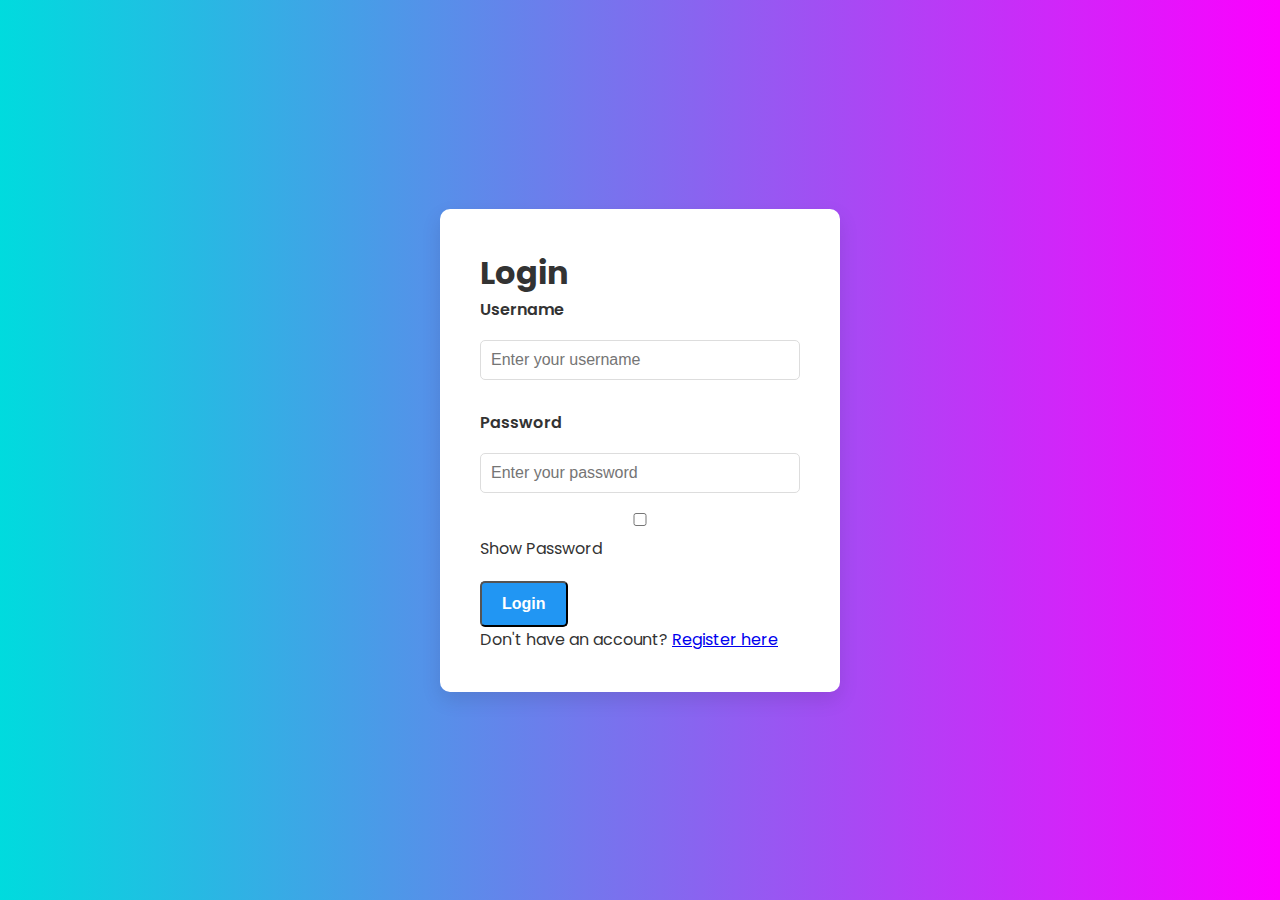
<file: login.html>
<!DOCTYPE html>
<html lang="en">
<head>
    <meta charset="UTF-8">
    <meta name="viewport" content="width=device-width, initial-scale=1.0">
    <title>Login - Task Manager</title>
    <link href="https://fonts.googleapis.com/css2?family=Poppins:wght@300;400;600&display=swap" rel="stylesheet">
    <link rel="stylesheet" href="styles.css">
</head>
<body class="login-page">
    <div class="login-container">
        <h1>Login</h1>
        <form id="loginForm">
            <div class="input-group">
                <label for="username">Username</label>
                <input type="text" id="username" name="username" placeholder="Enter your username" required />
            </div>
            <div class="input-group">
                <label for="password">Password</label>
                <input type="password" id="password" name="password" placeholder="Enter your password" required />
                <div class="show-password">
                    <input type="checkbox" id="showPassword" /> Show Password
                </div>
            </div>
            <button type="submit" class="btn btn-primary">Login</button>
        </form>
        <p>Don't have an account? <a href="register.html">Register here</a></p>
    </div>
    <script src="scripts.js"></script>
</body>
</html>
</file>
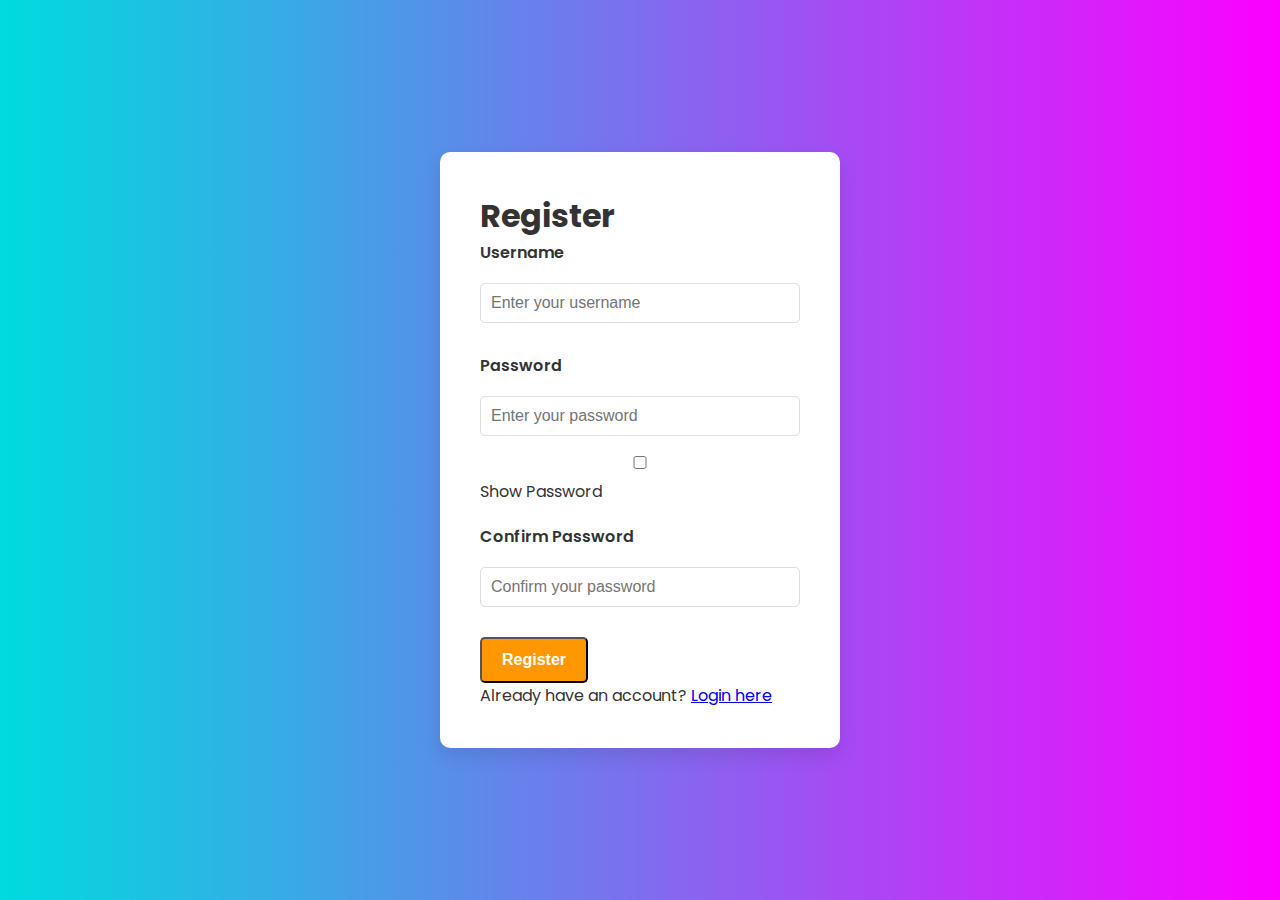
<file: register.html>
<!DOCTYPE html>
<html lang="en">
<head>
    <meta charset="UTF-8">
    <meta name="viewport" content="width=device-width, initial-scale=1.0">
    <title>Register - Task Manager</title>
    <link href="https://fonts.googleapis.com/css2?family=Poppins:wght@300;400;600&display=swap" rel="stylesheet">
    <link rel="stylesheet" href="styles.css">
</head>
<body class="register-page">
    <div class="register-container">
        <h1>Register</h1>
        <form id="registerForm">
            <div class="input-group">
                <label for="newUsername">Username</label>
                <input type="text" id="newUsername" name="newUsername" placeholder="Enter your username" required />
            </div>
            <div class="input-group">
                <label for="newPassword">Password</label>
                <input type="password" id="newPassword" name="newPassword" placeholder="Enter your password" required />
                <div class="show-password">
                    <input type="checkbox" id="showPasswordRegister" /> Show Password
                </div>
            </div>
            <div class="input-group">
                <label for="confirmPassword">Confirm Password</label>
                <input type="password" id="confirmPassword" name="confirmPassword" placeholder="Confirm your password" required />
            </div>
            <button type="submit" class="btn register-btn">Register</button>
        </form>
        <p>Already have an account? <a href="login.html">Login here</a></p>
    </div>
    <script src="scripts.js"></script>
</body>
</html>
</file>
<file: styles.css>
/* General Reset */
* {
    margin: 0;
    padding: 0;
    box-sizing: border-box;
}

/* Body */
body {
    font-family: 'Poppins', sans-serif;
    background-color: #f4f7fc;
    color: #333;
}

/* Header */
header {
    display: flex;
    justify-content: space-between;
    align-items: center;
    padding: 20px 40px;
    background-color: #2196F3;
    color: #fff;
}

header .logo {
    font-size: 1.5rem;
    font-weight: bold;
}

header nav ul {
    list-style: none;
    display: flex;
    gap: 20px;
}

header nav ul li {
    display: inline;
}

header nav ul li a {
    text-decoration: none;
    color: #fff;
    font-weight: 600;
}

header nav ul li a.active,
header nav ul li a:hover {
    text-decoration: underline;
}

/* Hero Section */
.hero-section {
    display: flex;
    align-items: center;
    justify-content: space-between;
    padding: 60px 40px;
    background: #F5FAFE;
}

.hero-content {
    max-width: 50%;
}

.hero-content h1 {
    font-size: 2.5rem;
    font-weight: 600;
    margin-bottom: 20px;
    color: #2196F3;
}

.hero-content p {
    font-size: 1rem;
    line-height: 1.8;
    margin-bottom: 30px;
    color: #666;
}

.hero-content .buttons {
    display: flex;
    gap: 20px;
}

.hero-image img {
    max-width: 100%;
    height: auto;
}

/* Form Styles */
input, select {
    padding: 12px 20px;
    margin: 10px 0;
    border: 2px solid #ddd;
    border-radius: 5px;
    font-size: 16px;
}

input:focus, select:focus {
    border-color: #2196F3;
}

input[type="checkbox"] {
    margin-top: 10px;
}

/* Task Section */
.task-section {
    width: 100%;
    max-width: 800px;
    padding: 40px 20px;
    background-color: #fff;
    box-shadow: 0 10px 30px rgba(0, 0, 0, 0.1);
    border-radius: 8px;
    margin-top: 20px;
}

/* Buttons */
.btn {
    text-decoration: none;
    padding: 12px 20px;
    border-radius: 5px;
    font-weight: bold;
    font-size: 16px;
    transition: background-color 0.3s ease;
}

.btn-primary {
    background-color: #2196F3;
    color: white;
}

.btn-primary:hover {
    background-color: #1976D2;
}

.btn-secondary {
    background-color: #4CAF50;
    color: white;
}

.btn-secondary:hover {
    background-color: #388E3C;
}

.register-btn {
    background-color: #FF9800;
    color: white;
}

.register-btn:hover {
    background-color: #F57C00;
}

/* Footer */
footer {
    padding: 20px;
    background-color: #333;
    color: #fff;
    text-align: center;
}

/* Gradient Background for Login and Register Pages */
.login-page, .register-page {
    display: flex;
    justify-content: center;
    align-items: center;
    min-height: 100vh;
    background-color: #D9AFD9;
    background-color: #00DBDE;
background-image: linear-gradient(90deg, #00DBDE 0%, #FC00FF 100%);


.login-container, .register-container {
    background: #fff;
    padding: 40px;
    border-radius: 10px;
    box-shadow: 0px 8px 20px rgba(0, 0, 0, 0.1);
    width: 100%;
    max-width: 400px;
}

/* Dynamic Form Box Styling */
.input-group {
    margin-bottom: 20px;
}

.input-group label {
    display: block;
    margin-bottom: 8px;
    font-weight: 600;
}

input, select {
    width: 100%;
    padding: 10px;
    margin-bottom: 10px;
    border: 1px solid #ddd;
    border-radius: 5px;
    font-size: 16px;
}

/* Dashboard Layout */
.dashboard-container {
    display: flex;
    gap: 20px;
    padding: 40px;
}

/* Task Section */
.task-section {
    flex: 2;
    background: #fff;
    padding: 20px;
    border-radius: 8px;
    box-shadow: 0px 10px 30px rgba(0, 0, 0, 0.1);
}

.task-section h1 {
    margin-bottom: 20px;
    font-size: 1.8rem;
    color: #2196F3;
}

.add-task {
    display: flex;
    gap: 10px;
    margin-bottom: 20px;
}

.add-task input,
.add-task select,
.add-task button {
    flex: 1;
}

/* Image Upload Section */
.image-upload-section {
    flex: 1;
    background: #fff;
    padding: 20px;
    border-radius: 8px;
    box-shadow: 0px 10px 30px rgba(0, 0, 0, 0.1);
    text-align: center;
}

.image-upload-section h2 {
    font-size: 1.5rem;
    margin-bottom: 20px;
    color: #2196F3;
}

.image-preview {
    margin-top: 20px;
    padding: 10px;
    border: 1px dashed #ddd;
    border-radius: 5px;
    text-align: center;
    height: 150px;
    display: flex;
    justify-content: center;
    align-items: center;
}

.image-preview img {
    max-width: 100%;
    max-height: 100%;
    border-radius: 5px;
}

/* Logout Button */
header nav ul li {
    display: inline;
}

header nav ul li button {
    background-color: #FF5722;
    color: white;
    border: none;
    padding: 10px 20px;
    font-size: 16px;
    cursor: pointer;
    border-radius: 5px;
    transition: background-color 0.3s ease;
}

header nav ul li button:hover {
    background-color: #E64A19;
}
</file>
